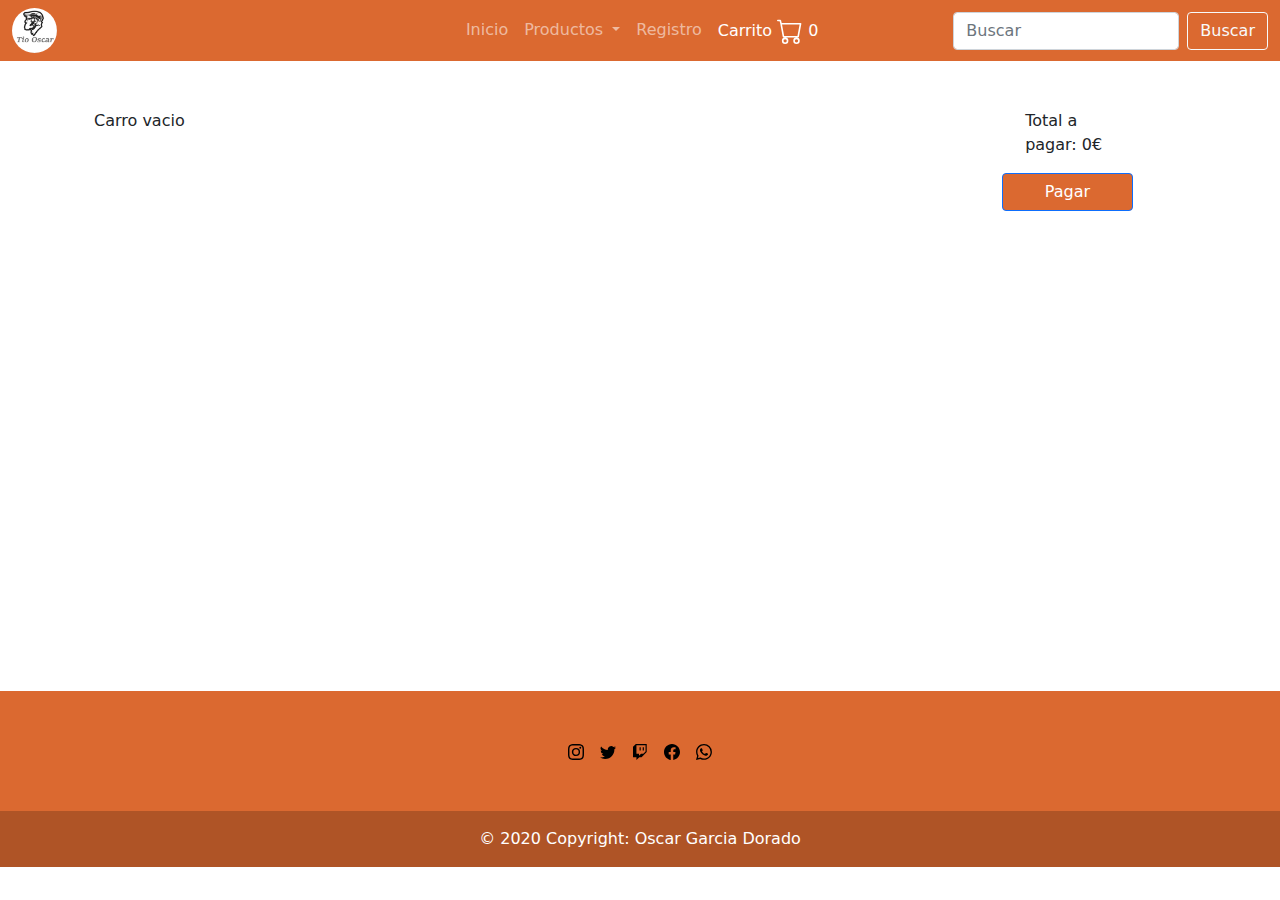
<file: pages/carrito.html>
<!DOCTYPE html>
<html lang="es">
<head>
    <meta charset="UTF-8">
    <meta http-equiv="X-UA-Compatible" content="IE=edge">
    <meta name="viewport" content="width=device-width, initial-scale=1.0">
    <title>Carro</title>
    <link rel="shortcut icon" href="../assets/images/favicon.png" type="image/x-icon">
    <link rel="stylesheet" href="../css/bootstrap.css">
    <link rel="stylesheet" href="../css/style.css">
    <link rel="stylesheet" href="../css/producto.css">
</head>
<body>
    <header id="header">
    <nav class="navbar navbar-expand-xl navbar-dark naranja">
    <div class="container-fluid">
      <a class="navbar-brand" href="../index.html"><img src="../assets/images/logo_nav.jpg" alt="logo" class="nav__logo"></a>
      <button class="navbar-toggler" type="button" data-bs-toggle="collapse" data-bs-target="#navbarDark" aria-controls="navbarDark" aria-expanded="false" aria-label="Toggle navigation">
        <span class="navbar-toggler-icon"></span>
      </button>
      <div class="collapse navbar-collapse show" id="navbarDark">
        <ul class="navbar-nav me-auto mb-2 mb-xl-0 mx-auto">
          <li class="nav-item">
            <a class="nav-link" aria-current="page" href="../index.html">Inicio</a>
          </li>
          <li class="nav-item dropdown">
            <a class="nav-link dropdown-toggle" href="productos.html" id="navbarDropdownMenuLink" role="button" data-bs-toggle="dropdown" aria-expanded="false">
              Productos
            </a>
            <ul class="dropdown-menu" aria-labelledby="navbarDropdownMenuLink">
              <li><a class="dropdown-item" href="productos.html">Productos</a></li>
              <li><a class="dropdown-item" href="productos.html?chorizos">Chorizos</a></li>
              <li><a class="dropdown-item" href="productos.html?quesos">Quesos</a></li>
            </ul>
          </li>
          <li class="nav-item">
            <a class="nav-link" href="formulario.html">Registro</a>
          </li>
          <li class="nav-item">
            <a class="nav-link active" href="carrito.html">Carrito
                <svg xmlns="http://www.w3.org/2000/svg" width="26" height="26" fill="currentColor" class="bi bi-cart" viewBox="0 0 16 16">
                  <path d="M0 1.5A.5.5 0 0 1 .5 1H2a.5.5 0 0 1 .485.379L2.89 3H14.5a.5.5 0 0 1 .491.592l-1.5 8A.5.5 0 0 1 13 12H4a.5.5 0 0 1-.491-.408L2.01 3.607 1.61 2H.5a.5.5 0 0 1-.5-.5zM3.102 4l1.313 7h8.17l1.313-7H3.102zM5 12a2 2 0 1 0 0 4 2 2 0 0 0 0-4zm7 0a2 2 0 1 0 0 4 2 2 0 0 0 0-4zm-7 1a1 1 0 1 1 0 2 1 1 0 0 1 0-2zm7 0a1 1 0 1 1 0 2 1 1 0 0 1 0-2z"/>
                </svg>
                <span id="n_prod">0</span>
            </a></li>
        </ul>
        <form class="d-flex">
          <input class="form-control me-2" type="search" placeholder="Buscar" aria-label="Buscar" id="search">
          <button class="btn btn-outline-light" type="submit">Buscar</button>
        </form>
      </div>
    </div>
  </nav>
</header>
    <main class="container carro">
        <div class="row d-flex justify-content-center pt-5">
          <section id="carro" class="col-9"></section>
          <aside class="row d-flex flex-column align-items-center justify-content-center col-3 row">
            <p class="col-5">Total a pagar: <span id="precio"></span>€</p>
            <button id="pagar" type="button" class="btn btn-primary naranja naranja_hover col-6">Pagar</button>
          </aside>
        </div>
    </main>
    <footer class="text-center text-lg-start naranja">
        <div class="container d-flex justify-content-center py-5">
         <a href="#"><svg xmlns="http://www.w3.org/2000/svg" width="16" height="16" fill="currentColor" class="bi bi-instagram mx-2" viewBox="0 0 16 16">
            <path d="M8 0C5.829 0 5.556.01 4.703.048 3.85.088 3.269.222 2.76.42a3.917 3.917 0 0 0-1.417.923A3.927 3.927 0 0 0 .42 2.76C.222 3.268.087 3.85.048 4.7.01 5.555 0 5.827 0 8.001c0 2.172.01 2.444.048 3.297.04.852.174 1.433.372 1.942.205.526.478.972.923 1.417.444.445.89.719 1.416.923.51.198 1.09.333 1.942.372C5.555 15.99 5.827 16 8 16s2.444-.01 3.298-.048c.851-.04 1.434-.174 1.943-.372a3.916 3.916 0 0 0 1.416-.923c.445-.445.718-.891.923-1.417.197-.509.332-1.09.372-1.942C15.99 10.445 16 10.173 16 8s-.01-2.445-.048-3.299c-.04-.851-.175-1.433-.372-1.941a3.926 3.926 0 0 0-.923-1.417A3.911 3.911 0 0 0 13.24.42c-.51-.198-1.092-.333-1.943-.372C10.443.01 10.172 0 7.998 0h.003zm-.717 1.442h.718c2.136 0 2.389.007 3.232.046.78.035 1.204.166 1.486.275.373.145.64.319.92.599.28.28.453.546.598.92.11.281.24.705.275 1.485.039.843.047 1.096.047 3.231s-.008 2.389-.047 3.232c-.035.78-.166 1.203-.275 1.485a2.47 2.47 0 0 1-.599.919c-.28.28-.546.453-.92.598-.28.11-.704.24-1.485.276-.843.038-1.096.047-3.232.047s-2.39-.009-3.233-.047c-.78-.036-1.203-.166-1.485-.276a2.478 2.478 0 0 1-.92-.598 2.48 2.48 0 0 1-.6-.92c-.109-.281-.24-.705-.275-1.485-.038-.843-.046-1.096-.046-3.233 0-2.136.008-2.388.046-3.231.036-.78.166-1.204.276-1.486.145-.373.319-.64.599-.92.28-.28.546-.453.92-.598.282-.11.705-.24 1.485-.276.738-.034 1.024-.044 2.515-.045v.002zm4.988 1.328a.96.96 0 1 0 0 1.92.96.96 0 0 0 0-1.92zm-4.27 1.122a4.109 4.109 0 1 0 0 8.217 4.109 4.109 0 0 0 0-8.217zm0 1.441a2.667 2.667 0 1 1 0 5.334 2.667 2.667 0 0 1 0-5.334z"/>
          </svg></a> 
          <a href="#"><svg xmlns="http://www.w3.org/2000/svg" width="16" height="16" fill="currentColor" class="bi bi-twitter mx-2" viewBox="0 0 16 16">
            <path d="M5.026 15c6.038 0 9.341-5.003 9.341-9.334 0-.14 0-.282-.006-.422A6.685 6.685 0 0 0 16 3.542a6.658 6.658 0 0 1-1.889.518 3.301 3.301 0 0 0 1.447-1.817 6.533 6.533 0 0 1-2.087.793A3.286 3.286 0 0 0 7.875 6.03a9.325 9.325 0 0 1-6.767-3.429 3.289 3.289 0 0 0 1.018 4.382A3.323 3.323 0 0 1 .64 6.575v.045a3.288 3.288 0 0 0 2.632 3.218 3.203 3.203 0 0 1-.865.115 3.23 3.23 0 0 1-.614-.057 3.283 3.283 0 0 0 3.067 2.277A6.588 6.588 0 0 1 .78 13.58a6.32 6.32 0 0 1-.78-.045A9.344 9.344 0 0 0 5.026 15z"/>
          </svg></a> 
          <a href="#"><svg xmlns="http://www.w3.org/2000/svg" width="16" height="16" fill="currentColor" class="bi bi-twitch mx-2" viewBox="0 0 16 16">
            <path d="M3.857 0 1 2.857v10.286h3.429V16l2.857-2.857H9.57L14.714 8V0H3.857zm9.714 7.429-2.285 2.285H9l-2 2v-2H4.429V1.143h9.142v6.286z"/>
            <path d="M11.857 3.143h-1.143V6.57h1.143V3.143zm-3.143 0H7.571V6.57h1.143V3.143z"/>
          </svg></a> 
          <a href="#"><svg xmlns="http://www.w3.org/2000/svg" width="16" height="16" fill="currentColor" class="bi bi-facebook mx-2" viewBox="0 0 16 16">
            <path d="M16 8.049c0-4.446-3.582-8.05-8-8.05C3.58 0-.002 3.603-.002 8.05c0 4.017 2.926 7.347 6.75 7.951v-5.625h-2.03V8.05H6.75V6.275c0-2.017 1.195-3.131 3.022-3.131.876 0 1.791.157 1.791.157v1.98h-1.009c-.993 0-1.303.621-1.303 1.258v1.51h2.218l-.354 2.326H9.25V16c3.824-.604 6.75-3.934 6.75-7.951z"/>
          </svg></a> 
          <a href="#"><svg xmlns="http://www.w3.org/2000/svg" width="16" height="16" fill="currentColor" class="bi bi-whatsapp mx-2" viewBox="0 0 16 16">
            <path d="M13.601 2.326A7.854 7.854 0 0 0 7.994 0C3.627 0 .068 3.558.064 7.926c0 1.399.366 2.76 1.057 3.965L0 16l4.204-1.102a7.933 7.933 0 0 0 3.79.965h.004c4.368 0 7.926-3.558 7.93-7.93A7.898 7.898 0 0 0 13.6 2.326zM7.994 14.521a6.573 6.573 0 0 1-3.356-.92l-.24-.144-2.494.654.666-2.433-.156-.251a6.56 6.56 0 0 1-1.007-3.505c0-3.626 2.957-6.584 6.591-6.584a6.56 6.56 0 0 1 4.66 1.931 6.557 6.557 0 0 1 1.928 4.66c-.004 3.639-2.961 6.592-6.592 6.592zm3.615-4.934c-.197-.099-1.17-.578-1.353-.646-.182-.065-.315-.099-.445.099-.133.197-.513.646-.627.775-.114.133-.232.148-.43.05-.197-.1-.836-.308-1.592-.985-.59-.525-.985-1.175-1.103-1.372-.114-.198-.011-.304.088-.403.087-.088.197-.232.296-.346.1-.114.133-.198.198-.33.065-.134.034-.248-.015-.347-.05-.099-.445-1.076-.612-1.47-.16-.389-.323-.335-.445-.34-.114-.007-.247-.007-.38-.007a.729.729 0 0 0-.529.247c-.182.198-.691.677-.691 1.654 0 .977.71 1.916.81 2.049.098.133 1.394 2.132 3.383 2.992.47.205.84.326 1.129.418.475.152.904.129 1.246.08.38-.058 1.171-.48 1.338-.943.164-.464.164-.86.114-.943-.049-.084-.182-.133-.38-.232z"/>
          </svg></a> 
        </div>
    
        <!-- Copyright -->
        <div class="text-center text-white p-3 footer__copyright">
          © 2020 Copyright:
          <a class="text-white" href="https://oscargarcia.com/" target="_blank">Oscar Garcia Dorado</a>
        </div>
        <!-- Copyright -->
      </footer>
    <script src="../js/bootstrap.js"></script>
    <script src="../js/variables.js"></script>
    <script src="../js/cart.js"></script>
    <script src="../js/carro.js"></script>
</body>
</html>
</file>
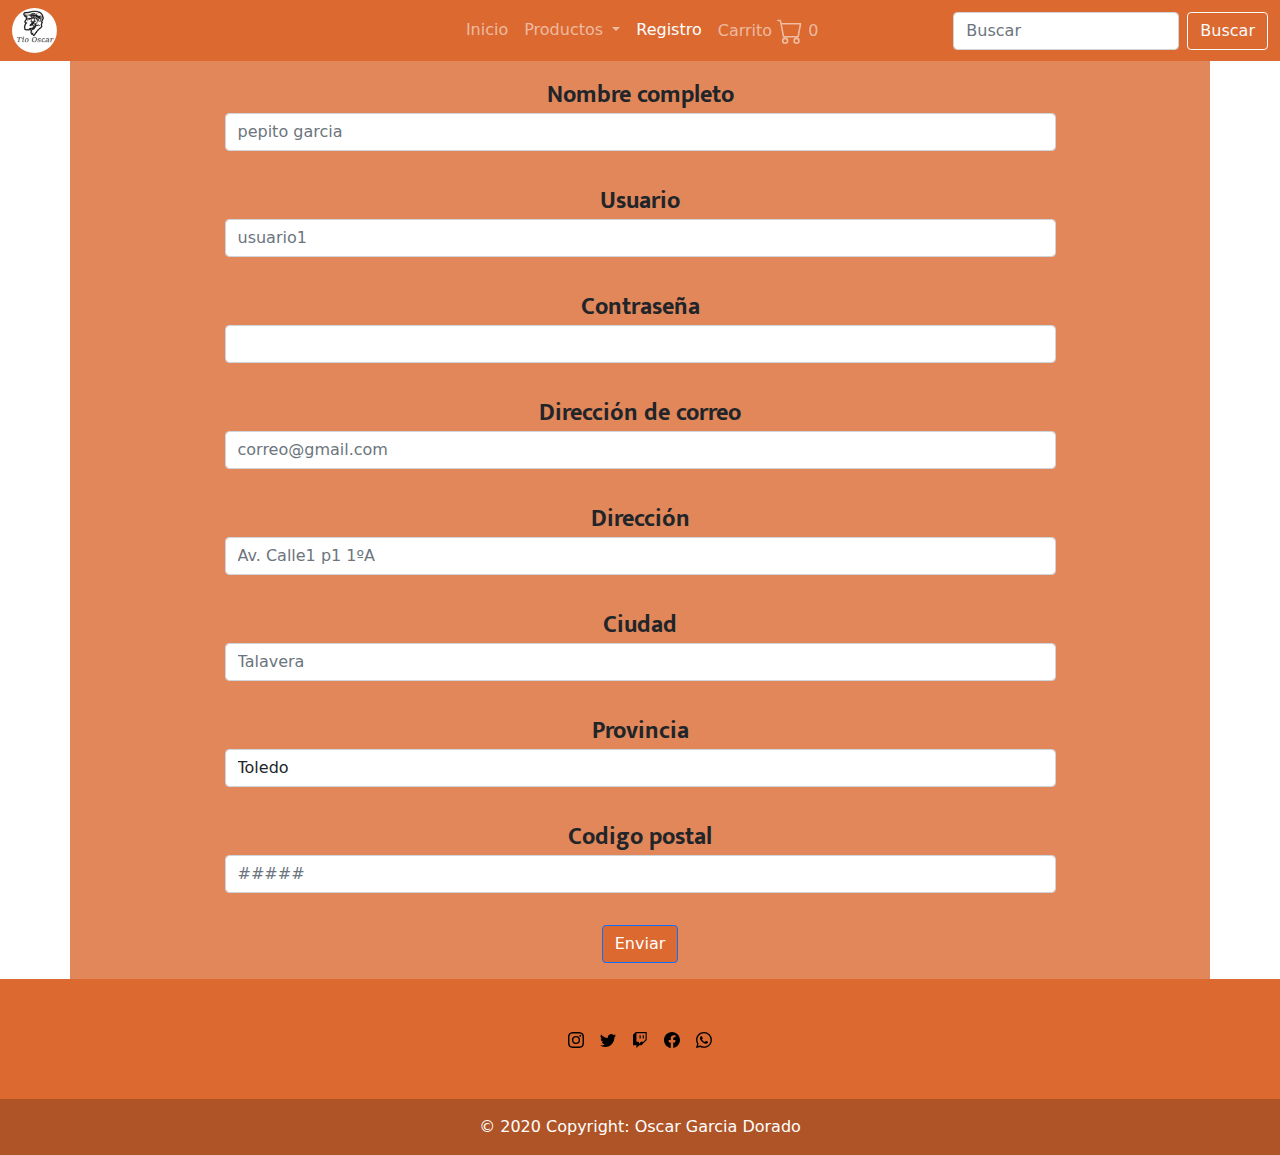
<file: pages/formulario.html>
<!DOCTYPE html>
<html lang="es">
<head>
    <meta charset="UTF-8">
    <meta http-equiv="X-UA-Compatible" content="IE=edge">
    <meta name="viewport" content="width=device-width, initial-scale=1.0">
    <title>Formulario</title>
    <link rel="shortcut icon" href="../assets/images/favicon.png" type="image/x-icon">
    <link rel="stylesheet" href="../css/bootstrap.css">
    <link rel="stylesheet" href="../css/style.css">
</head>
<body>
  <header id="header">
    <nav class="navbar navbar-expand-xl navbar-dark naranja">
    <div class="container-fluid">
      <a class="navbar-brand" href="../index.html"><img src="../assets/images/logo_nav.jpg" alt="logo" class="nav__logo"></a>
      <button class="navbar-toggler" type="button" data-bs-toggle="collapse" data-bs-target="#navbarDark" aria-controls="navbarDark" aria-expanded="false" aria-label="Toggle navigation">
        <span class="navbar-toggler-icon"></span>
      </button>
      <div class="collapse navbar-collapse show" id="navbarDark">
        <ul class="navbar-nav me-auto mb-2 mb-xl-0 mx-auto">
          <li class="nav-item">
            <a class="nav-link" aria-current="page" href="../index.html">Inicio</a>
          </li>
          <li class="nav-item dropdown">
            <a class="nav-link dropdown-toggle" href="productos.html" id="navbarDropdownMenuLink" role="button" data-bs-toggle="dropdown" aria-expanded="false">
              Productos
            </a>
            <ul class="dropdown-menu" aria-labelledby="navbarDropdownMenuLink">
              <li><a class="dropdown-item" href="productos.html">Productos</a></li>
              <li><a class="dropdown-item" href="productos.html?chorizos">Chorizos</a></li>
              <li><a class="dropdown-item" href="productos.html?quesos">Quesos</a></li>
            </ul>
          </li>
          <li class="nav-item">
            <a class="nav-link active" href="formulario.html">Registro</a>
          </li>
          <li class="nav-item">
            <a class="nav-link" href="carrito.html">Carrito
                <svg xmlns="http://www.w3.org/2000/svg" width="26" height="26" fill="currentColor" class="bi bi-cart" viewBox="0 0 16 16">
                  <path d="M0 1.5A.5.5 0 0 1 .5 1H2a.5.5 0 0 1 .485.379L2.89 3H14.5a.5.5 0 0 1 .491.592l-1.5 8A.5.5 0 0 1 13 12H4a.5.5 0 0 1-.491-.408L2.01 3.607 1.61 2H.5a.5.5 0 0 1-.5-.5zM3.102 4l1.313 7h8.17l1.313-7H3.102zM5 12a2 2 0 1 0 0 4 2 2 0 0 0 0-4zm7 0a2 2 0 1 0 0 4 2 2 0 0 0 0-4zm-7 1a1 1 0 1 1 0 2 1 1 0 0 1 0-2zm7 0a1 1 0 1 1 0 2 1 1 0 0 1 0-2z"/>
                </svg>
                <span id="n_prod">0</span>
            </a></li>
        </ul>
        <form class="d-flex">
          <input class="form-control me-2" type="search" placeholder="Buscar" aria-label="Buscar" id="search">
          <button class="btn btn-outline-light" type="submit">Buscar</button>
        </form>
      </div>
    </div>
  </nav>
</header>
    <main class="container">
        <form action="" class="row d-flex flex-column align-items-center form">

            <div class="form-group col-9 text-center my-3">
                <label for="nombre" class="control-label label">Nombre completo</label>
                <input type="text" class="form-control" id="nombre" name="nombre" placeholder="pepito garcia">
            </div>  

            <div class="form-group col-9 text-center my-3">
                <label for="usuario" class="control-label label">Usuario</label>
                <input type="text" class="form-control" id="usuario" name="usuario" placeholder="usuario1">
            </div>   

            <div class="form-group col-9 text-center my-3">
                <label for="password" class="control-label label">Contraseña</label>
                <input type="password" class="form-control" id="password" name="password">
            </div>   

            <div class="form-group col-9 text-center my-3">
                <label for="mail" class="control-label label">Dirección de correo</label>
                <input type="email" class="form-control" id="mail" name="mail" placeholder="correo@gmail.com">
            </div>   
        
            <div class="form-group col-9 text-center my-3"> 
                <label for="calle" class="control-label label">Dirección</label>
                <input type="text" class="form-control" id="calle" name="calle" placeholder="Av. Calle1 p1 1ºA">
            </div>                        
        
            <div class="form-group col-9 text-center my-3"> 
                <label for="ciudad" class="control-label label">Ciudad</label>
                <input type="text" class="form-control" id="ciudad" name="ciudad" placeholder="Talavera">
            </div>                                    
                                    
            <div class="form-group col-9 text-center my-3">
                <label for="provincia" class="control-label label">Provincia</label>
                <select class="form-control" id="provincia">
                    <option value="">Toledo</option>
                    <option value="">Ciudad Real</option>
                    <option value="">Madrid</option>
                    <option value="">Albacete</option>
                </select>                    
            </div>
            
            <div class="form-group col-9 text-center my-3">
                <label for="cp" class="control-label label">Codigo postal</label>
                <input type="text" class="form-control" id="cp" name="cp" placeholder="#####">
            </div>        
            
            <div class="form-group col-9 text-center my-3"> 
                <button type="submit" class="btn btn-primary naranja naranja_hover">Enviar</button>
            </div>    
        </form>
      </main>
    <footer class="text-center text-lg-start naranja">
        <div class="container d-flex justify-content-center py-5">
         <a href="#"><svg xmlns="http://www.w3.org/2000/svg" width="16" height="16" fill="currentColor" class="bi bi-instagram mx-2" viewBox="0 0 16 16">
            <path d="M8 0C5.829 0 5.556.01 4.703.048 3.85.088 3.269.222 2.76.42a3.917 3.917 0 0 0-1.417.923A3.927 3.927 0 0 0 .42 2.76C.222 3.268.087 3.85.048 4.7.01 5.555 0 5.827 0 8.001c0 2.172.01 2.444.048 3.297.04.852.174 1.433.372 1.942.205.526.478.972.923 1.417.444.445.89.719 1.416.923.51.198 1.09.333 1.942.372C5.555 15.99 5.827 16 8 16s2.444-.01 3.298-.048c.851-.04 1.434-.174 1.943-.372a3.916 3.916 0 0 0 1.416-.923c.445-.445.718-.891.923-1.417.197-.509.332-1.09.372-1.942C15.99 10.445 16 10.173 16 8s-.01-2.445-.048-3.299c-.04-.851-.175-1.433-.372-1.941a3.926 3.926 0 0 0-.923-1.417A3.911 3.911 0 0 0 13.24.42c-.51-.198-1.092-.333-1.943-.372C10.443.01 10.172 0 7.998 0h.003zm-.717 1.442h.718c2.136 0 2.389.007 3.232.046.78.035 1.204.166 1.486.275.373.145.64.319.92.599.28.28.453.546.598.92.11.281.24.705.275 1.485.039.843.047 1.096.047 3.231s-.008 2.389-.047 3.232c-.035.78-.166 1.203-.275 1.485a2.47 2.47 0 0 1-.599.919c-.28.28-.546.453-.92.598-.28.11-.704.24-1.485.276-.843.038-1.096.047-3.232.047s-2.39-.009-3.233-.047c-.78-.036-1.203-.166-1.485-.276a2.478 2.478 0 0 1-.92-.598 2.48 2.48 0 0 1-.6-.92c-.109-.281-.24-.705-.275-1.485-.038-.843-.046-1.096-.046-3.233 0-2.136.008-2.388.046-3.231.036-.78.166-1.204.276-1.486.145-.373.319-.64.599-.92.28-.28.546-.453.92-.598.282-.11.705-.24 1.485-.276.738-.034 1.024-.044 2.515-.045v.002zm4.988 1.328a.96.96 0 1 0 0 1.92.96.96 0 0 0 0-1.92zm-4.27 1.122a4.109 4.109 0 1 0 0 8.217 4.109 4.109 0 0 0 0-8.217zm0 1.441a2.667 2.667 0 1 1 0 5.334 2.667 2.667 0 0 1 0-5.334z"/>
          </svg></a> 
          <a href="#"><svg xmlns="http://www.w3.org/2000/svg" width="16" height="16" fill="currentColor" class="bi bi-twitter mx-2" viewBox="0 0 16 16">
            <path d="M5.026 15c6.038 0 9.341-5.003 9.341-9.334 0-.14 0-.282-.006-.422A6.685 6.685 0 0 0 16 3.542a6.658 6.658 0 0 1-1.889.518 3.301 3.301 0 0 0 1.447-1.817 6.533 6.533 0 0 1-2.087.793A3.286 3.286 0 0 0 7.875 6.03a9.325 9.325 0 0 1-6.767-3.429 3.289 3.289 0 0 0 1.018 4.382A3.323 3.323 0 0 1 .64 6.575v.045a3.288 3.288 0 0 0 2.632 3.218 3.203 3.203 0 0 1-.865.115 3.23 3.23 0 0 1-.614-.057 3.283 3.283 0 0 0 3.067 2.277A6.588 6.588 0 0 1 .78 13.58a6.32 6.32 0 0 1-.78-.045A9.344 9.344 0 0 0 5.026 15z"/>
          </svg></a> 
          <a href="#"><svg xmlns="http://www.w3.org/2000/svg" width="16" height="16" fill="currentColor" class="bi bi-twitch mx-2" viewBox="0 0 16 16">
            <path d="M3.857 0 1 2.857v10.286h3.429V16l2.857-2.857H9.57L14.714 8V0H3.857zm9.714 7.429-2.285 2.285H9l-2 2v-2H4.429V1.143h9.142v6.286z"/>
            <path d="M11.857 3.143h-1.143V6.57h1.143V3.143zm-3.143 0H7.571V6.57h1.143V3.143z"/>
          </svg></a> 
          <a href="#"><svg xmlns="http://www.w3.org/2000/svg" width="16" height="16" fill="currentColor" class="bi bi-facebook mx-2" viewBox="0 0 16 16">
            <path d="M16 8.049c0-4.446-3.582-8.05-8-8.05C3.58 0-.002 3.603-.002 8.05c0 4.017 2.926 7.347 6.75 7.951v-5.625h-2.03V8.05H6.75V6.275c0-2.017 1.195-3.131 3.022-3.131.876 0 1.791.157 1.791.157v1.98h-1.009c-.993 0-1.303.621-1.303 1.258v1.51h2.218l-.354 2.326H9.25V16c3.824-.604 6.75-3.934 6.75-7.951z"/>
          </svg></a> 
          <a href="#"><svg xmlns="http://www.w3.org/2000/svg" width="16" height="16" fill="currentColor" class="bi bi-whatsapp mx-2" viewBox="0 0 16 16">
            <path d="M13.601 2.326A7.854 7.854 0 0 0 7.994 0C3.627 0 .068 3.558.064 7.926c0 1.399.366 2.76 1.057 3.965L0 16l4.204-1.102a7.933 7.933 0 0 0 3.79.965h.004c4.368 0 7.926-3.558 7.93-7.93A7.898 7.898 0 0 0 13.6 2.326zM7.994 14.521a6.573 6.573 0 0 1-3.356-.92l-.24-.144-2.494.654.666-2.433-.156-.251a6.56 6.56 0 0 1-1.007-3.505c0-3.626 2.957-6.584 6.591-6.584a6.56 6.56 0 0 1 4.66 1.931 6.557 6.557 0 0 1 1.928 4.66c-.004 3.639-2.961 6.592-6.592 6.592zm3.615-4.934c-.197-.099-1.17-.578-1.353-.646-.182-.065-.315-.099-.445.099-.133.197-.513.646-.627.775-.114.133-.232.148-.43.05-.197-.1-.836-.308-1.592-.985-.59-.525-.985-1.175-1.103-1.372-.114-.198-.011-.304.088-.403.087-.088.197-.232.296-.346.1-.114.133-.198.198-.33.065-.134.034-.248-.015-.347-.05-.099-.445-1.076-.612-1.47-.16-.389-.323-.335-.445-.34-.114-.007-.247-.007-.38-.007a.729.729 0 0 0-.529.247c-.182.198-.691.677-.691 1.654 0 .977.71 1.916.81 2.049.098.133 1.394 2.132 3.383 2.992.47.205.84.326 1.129.418.475.152.904.129 1.246.08.38-.058 1.171-.48 1.338-.943.164-.464.164-.86.114-.943-.049-.084-.182-.133-.38-.232z"/>
          </svg></a> 
        </div>
    
        <!-- Copyright -->
        <div class="text-center text-white p-3 footer__copyright">
          © 2020 Copyright:
          <a class="text-white" href="https://oscargarcia.com/" target="_blank">Oscar Garcia Dorado</a>
        </div>
        <!-- Copyright -->
      </footer>
    <script src="../js/bootstrap.js"></script>
    <script src="../js/cart.js"></script>
</body>
</html>
</file>
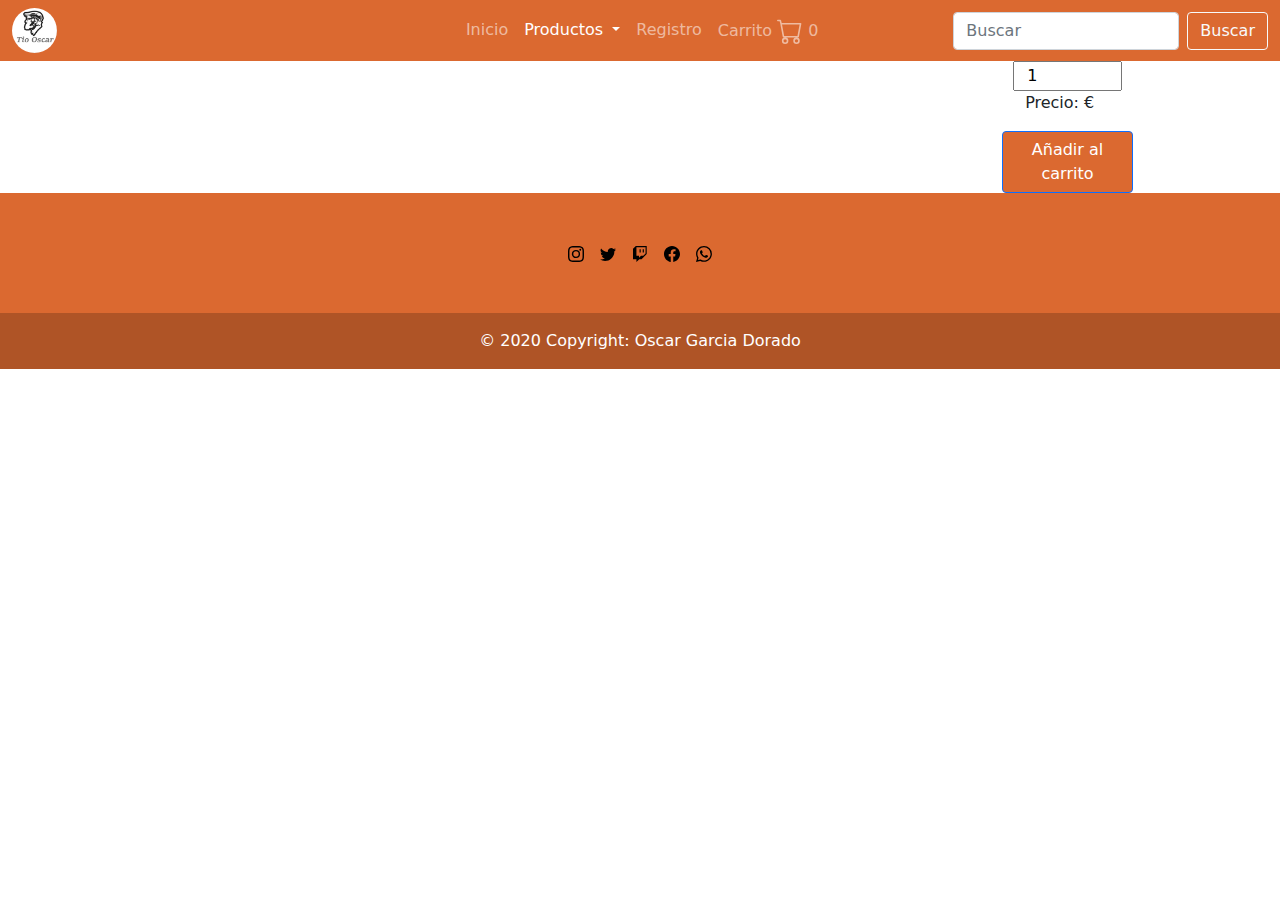
<file: pages/producto.html>
<!DOCTYPE html>
<html lang="es">
<head>
    <meta charset="UTF-8">
    <meta http-equiv="X-UA-Compatible" content="IE=edge">
    <meta name="viewport" content="width=device-width, initial-scale=1.0">
    <title>Productos</title>
    <link rel="shortcut icon" href="../assets/images/favicon.png" type="image/x-icon">
    <link rel="stylesheet" href="../css/bootstrap.css">
    <link rel="stylesheet" href="../css/style.css">
    <link rel="stylesheet" href="../css/producto.css">
</head>
<body>
    <header id="header">
    <nav class="navbar navbar-expand-xl navbar-dark naranja">
    <div class="container-fluid">
      <a class="navbar-brand" href="../index.html"><img src="../assets/images/logo_nav.jpg" alt="logo" class="nav__logo"></a>
      <button class="navbar-toggler" type="button" data-bs-toggle="collapse" data-bs-target="#navbarDark" aria-controls="navbarDark" aria-expanded="false" aria-label="Toggle navigation">
        <span class="navbar-toggler-icon"></span>
      </button>
      <div class="collapse navbar-collapse show" id="navbarDark">
        <ul class="navbar-nav me-auto mb-2 mb-xl-0 mx-auto">
          <li class="nav-item">
            <a class="nav-link" aria-current="page" href="../index.html">Inicio</a>
          </li>
          <li class="nav-item dropdown">
            <a class="nav-link dropdown-toggle active" href="productos.html" id="navbarDropdownMenuLink" role="button" data-bs-toggle="dropdown" aria-expanded="false">
              Productos
            </a>
            <ul class="dropdown-menu" aria-labelledby="navbarDropdownMenuLink">
              <li><a class="dropdown-item" href="productos.html">Productos</a></li>
              <li><a class="dropdown-item" href="productos.html?chorizos">Chorizos</a></li>
              <li><a class="dropdown-item" href="productos.html?quesos">Quesos</a></li>
            </ul>
          </li>
          <li class="nav-item">
            <a class="nav-link" href="formulario.html">Registro</a>
          </li>
          <li class="nav-item">
            <a class="nav-link" href="carrito.html">Carrito
                <svg xmlns="http://www.w3.org/2000/svg" width="26" height="26" fill="currentColor" class="bi bi-cart" viewBox="0 0 16 16">
                  <path d="M0 1.5A.5.5 0 0 1 .5 1H2a.5.5 0 0 1 .485.379L2.89 3H14.5a.5.5 0 0 1 .491.592l-1.5 8A.5.5 0 0 1 13 12H4a.5.5 0 0 1-.491-.408L2.01 3.607 1.61 2H.5a.5.5 0 0 1-.5-.5zM3.102 4l1.313 7h8.17l1.313-7H3.102zM5 12a2 2 0 1 0 0 4 2 2 0 0 0 0-4zm7 0a2 2 0 1 0 0 4 2 2 0 0 0 0-4zm-7 1a1 1 0 1 1 0 2 1 1 0 0 1 0-2zm7 0a1 1 0 1 1 0 2 1 1 0 0 1 0-2z"/>
                </svg>
                <span id="n_prod">0</span>
            </a></li>
        </ul>
        <form class="d-flex">
          <input class="form-control me-2" type="search" placeholder="Buscar" aria-label="Buscar" id="search">
          <button class="btn btn-outline-light" type="submit">Buscar</button>
        </form>
      </div>
    </div>
  </nav>
</header>
    <main class="container">
        <div class="row d-flex justify-content-center">
          <section id="container" class="col-9"></section>
          <aside class="row d-flex flex-column align-items-center justify-content-center col-3 row">
            <input type="number" name="" id="cantidad" class="col-5" value="1" min="1">
            <p class="col-5">Precio: <span id="precio"></span>€</p>
            <button id="anadir" type="button" class="btn btn-primary naranja naranja_hover col-6">Añadir al carrito</button>
          </aside>
        </div>
    </main>
    <footer class="text-center text-lg-start naranja">
        <div class="container d-flex justify-content-center py-5">
         <a href="#"><svg xmlns="http://www.w3.org/2000/svg" width="16" height="16" fill="currentColor" class="bi bi-instagram mx-2" viewBox="0 0 16 16">
            <path d="M8 0C5.829 0 5.556.01 4.703.048 3.85.088 3.269.222 2.76.42a3.917 3.917 0 0 0-1.417.923A3.927 3.927 0 0 0 .42 2.76C.222 3.268.087 3.85.048 4.7.01 5.555 0 5.827 0 8.001c0 2.172.01 2.444.048 3.297.04.852.174 1.433.372 1.942.205.526.478.972.923 1.417.444.445.89.719 1.416.923.51.198 1.09.333 1.942.372C5.555 15.99 5.827 16 8 16s2.444-.01 3.298-.048c.851-.04 1.434-.174 1.943-.372a3.916 3.916 0 0 0 1.416-.923c.445-.445.718-.891.923-1.417.197-.509.332-1.09.372-1.942C15.99 10.445 16 10.173 16 8s-.01-2.445-.048-3.299c-.04-.851-.175-1.433-.372-1.941a3.926 3.926 0 0 0-.923-1.417A3.911 3.911 0 0 0 13.24.42c-.51-.198-1.092-.333-1.943-.372C10.443.01 10.172 0 7.998 0h.003zm-.717 1.442h.718c2.136 0 2.389.007 3.232.046.78.035 1.204.166 1.486.275.373.145.64.319.92.599.28.28.453.546.598.92.11.281.24.705.275 1.485.039.843.047 1.096.047 3.231s-.008 2.389-.047 3.232c-.035.78-.166 1.203-.275 1.485a2.47 2.47 0 0 1-.599.919c-.28.28-.546.453-.92.598-.28.11-.704.24-1.485.276-.843.038-1.096.047-3.232.047s-2.39-.009-3.233-.047c-.78-.036-1.203-.166-1.485-.276a2.478 2.478 0 0 1-.92-.598 2.48 2.48 0 0 1-.6-.92c-.109-.281-.24-.705-.275-1.485-.038-.843-.046-1.096-.046-3.233 0-2.136.008-2.388.046-3.231.036-.78.166-1.204.276-1.486.145-.373.319-.64.599-.92.28-.28.546-.453.92-.598.282-.11.705-.24 1.485-.276.738-.034 1.024-.044 2.515-.045v.002zm4.988 1.328a.96.96 0 1 0 0 1.92.96.96 0 0 0 0-1.92zm-4.27 1.122a4.109 4.109 0 1 0 0 8.217 4.109 4.109 0 0 0 0-8.217zm0 1.441a2.667 2.667 0 1 1 0 5.334 2.667 2.667 0 0 1 0-5.334z"/>
          </svg></a> 
          <a href="#"><svg xmlns="http://www.w3.org/2000/svg" width="16" height="16" fill="currentColor" class="bi bi-twitter mx-2" viewBox="0 0 16 16">
            <path d="M5.026 15c6.038 0 9.341-5.003 9.341-9.334 0-.14 0-.282-.006-.422A6.685 6.685 0 0 0 16 3.542a6.658 6.658 0 0 1-1.889.518 3.301 3.301 0 0 0 1.447-1.817 6.533 6.533 0 0 1-2.087.793A3.286 3.286 0 0 0 7.875 6.03a9.325 9.325 0 0 1-6.767-3.429 3.289 3.289 0 0 0 1.018 4.382A3.323 3.323 0 0 1 .64 6.575v.045a3.288 3.288 0 0 0 2.632 3.218 3.203 3.203 0 0 1-.865.115 3.23 3.23 0 0 1-.614-.057 3.283 3.283 0 0 0 3.067 2.277A6.588 6.588 0 0 1 .78 13.58a6.32 6.32 0 0 1-.78-.045A9.344 9.344 0 0 0 5.026 15z"/>
          </svg></a> 
          <a href="#"><svg xmlns="http://www.w3.org/2000/svg" width="16" height="16" fill="currentColor" class="bi bi-twitch mx-2" viewBox="0 0 16 16">
            <path d="M3.857 0 1 2.857v10.286h3.429V16l2.857-2.857H9.57L14.714 8V0H3.857zm9.714 7.429-2.285 2.285H9l-2 2v-2H4.429V1.143h9.142v6.286z"/>
            <path d="M11.857 3.143h-1.143V6.57h1.143V3.143zm-3.143 0H7.571V6.57h1.143V3.143z"/>
          </svg></a> 
          <a href="#"><svg xmlns="http://www.w3.org/2000/svg" width="16" height="16" fill="currentColor" class="bi bi-facebook mx-2" viewBox="0 0 16 16">
            <path d="M16 8.049c0-4.446-3.582-8.05-8-8.05C3.58 0-.002 3.603-.002 8.05c0 4.017 2.926 7.347 6.75 7.951v-5.625h-2.03V8.05H6.75V6.275c0-2.017 1.195-3.131 3.022-3.131.876 0 1.791.157 1.791.157v1.98h-1.009c-.993 0-1.303.621-1.303 1.258v1.51h2.218l-.354 2.326H9.25V16c3.824-.604 6.75-3.934 6.75-7.951z"/>
          </svg></a> 
          <a href="#"><svg xmlns="http://www.w3.org/2000/svg" width="16" height="16" fill="currentColor" class="bi bi-whatsapp mx-2" viewBox="0 0 16 16">
            <path d="M13.601 2.326A7.854 7.854 0 0 0 7.994 0C3.627 0 .068 3.558.064 7.926c0 1.399.366 2.76 1.057 3.965L0 16l4.204-1.102a7.933 7.933 0 0 0 3.79.965h.004c4.368 0 7.926-3.558 7.93-7.93A7.898 7.898 0 0 0 13.6 2.326zM7.994 14.521a6.573 6.573 0 0 1-3.356-.92l-.24-.144-2.494.654.666-2.433-.156-.251a6.56 6.56 0 0 1-1.007-3.505c0-3.626 2.957-6.584 6.591-6.584a6.56 6.56 0 0 1 4.66 1.931 6.557 6.557 0 0 1 1.928 4.66c-.004 3.639-2.961 6.592-6.592 6.592zm3.615-4.934c-.197-.099-1.17-.578-1.353-.646-.182-.065-.315-.099-.445.099-.133.197-.513.646-.627.775-.114.133-.232.148-.43.05-.197-.1-.836-.308-1.592-.985-.59-.525-.985-1.175-1.103-1.372-.114-.198-.011-.304.088-.403.087-.088.197-.232.296-.346.1-.114.133-.198.198-.33.065-.134.034-.248-.015-.347-.05-.099-.445-1.076-.612-1.47-.16-.389-.323-.335-.445-.34-.114-.007-.247-.007-.38-.007a.729.729 0 0 0-.529.247c-.182.198-.691.677-.691 1.654 0 .977.71 1.916.81 2.049.098.133 1.394 2.132 3.383 2.992.47.205.84.326 1.129.418.475.152.904.129 1.246.08.38-.058 1.171-.48 1.338-.943.164-.464.164-.86.114-.943-.049-.084-.182-.133-.38-.232z"/>
          </svg></a> 
        </div>
    
        <!-- Copyright -->
        <div class="text-center text-white p-3 footer__copyright">
          © 2020 Copyright:
          <a class="text-white" href="https://oscargarcia.com/" target="_blank">Oscar Garcia Dorado</a>
        </div>
        <!-- Copyright -->
      </footer>
    <script src="../js/bootstrap.js"></script>
    <script src="../js/variables.js"></script>
    <script src="../js/cart.js"></script>
    <script src="../js/producto.js"></script>
</body>
</html>
</file>
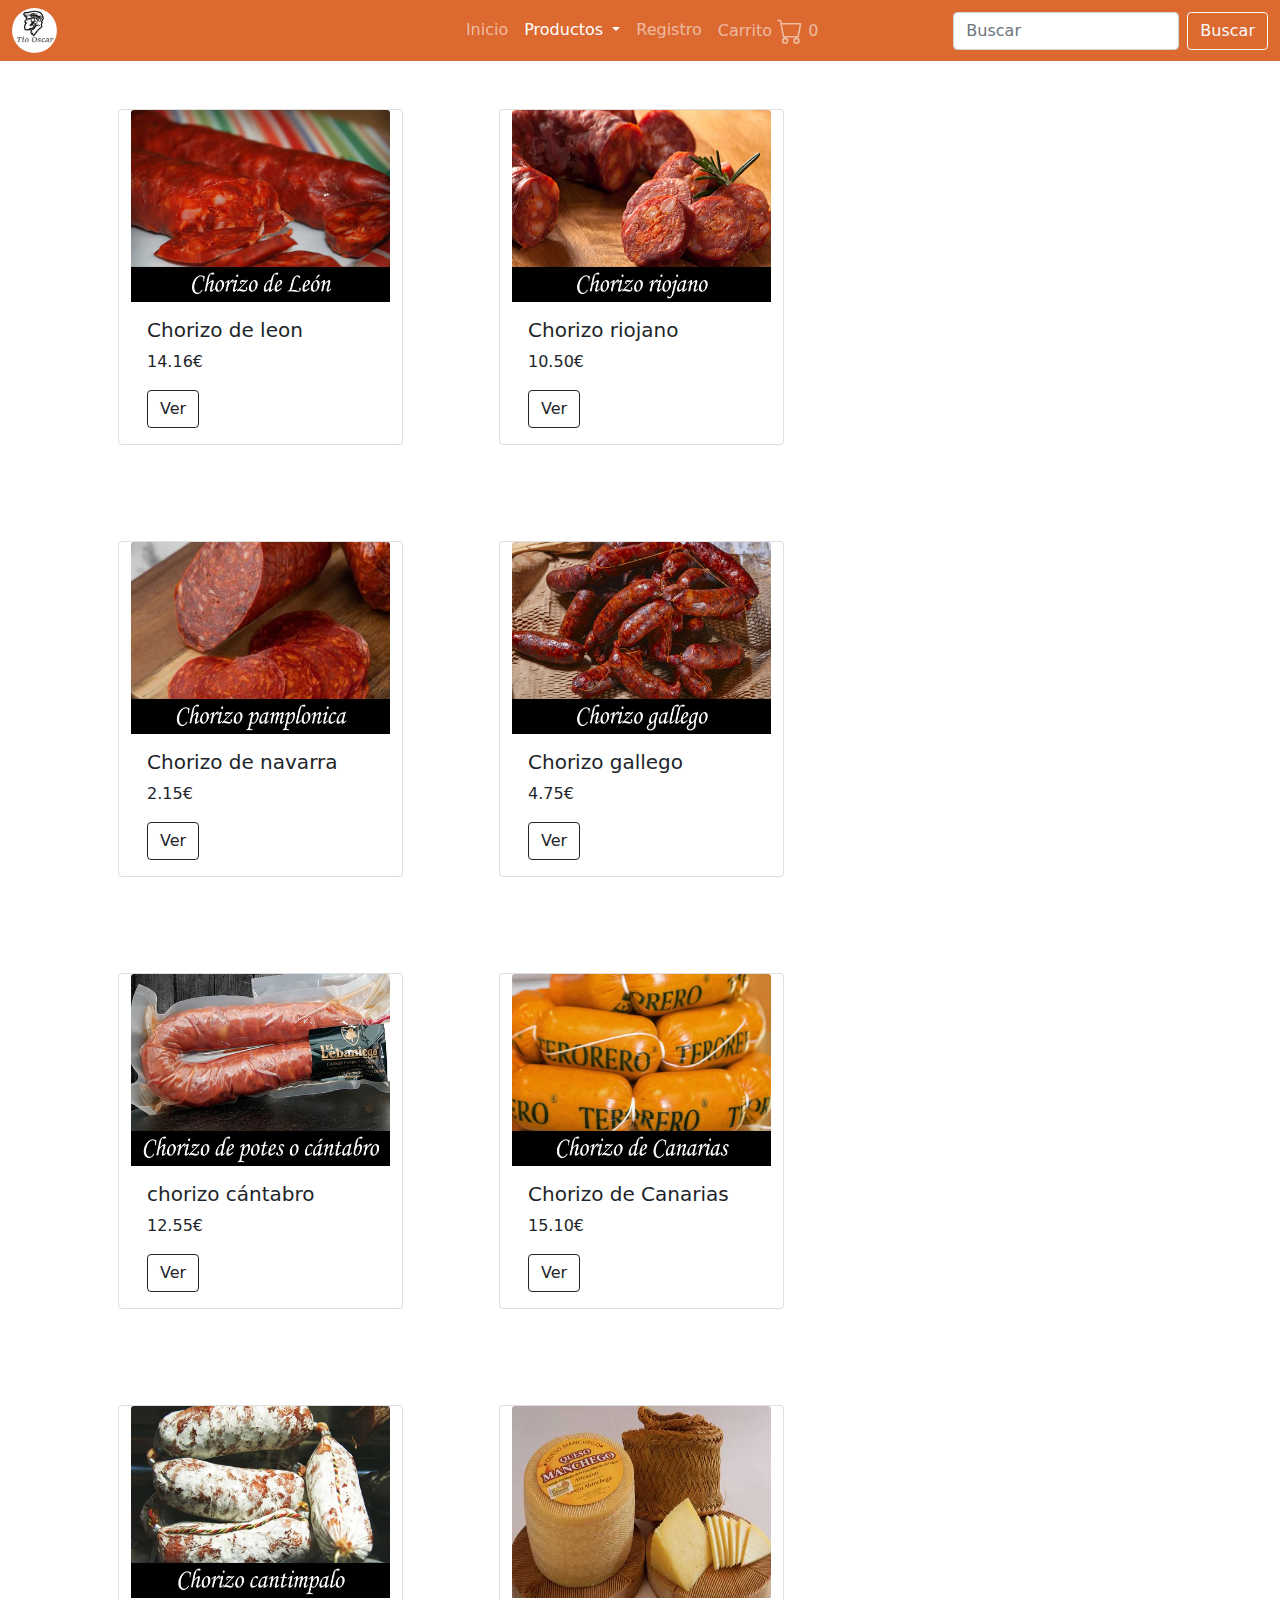
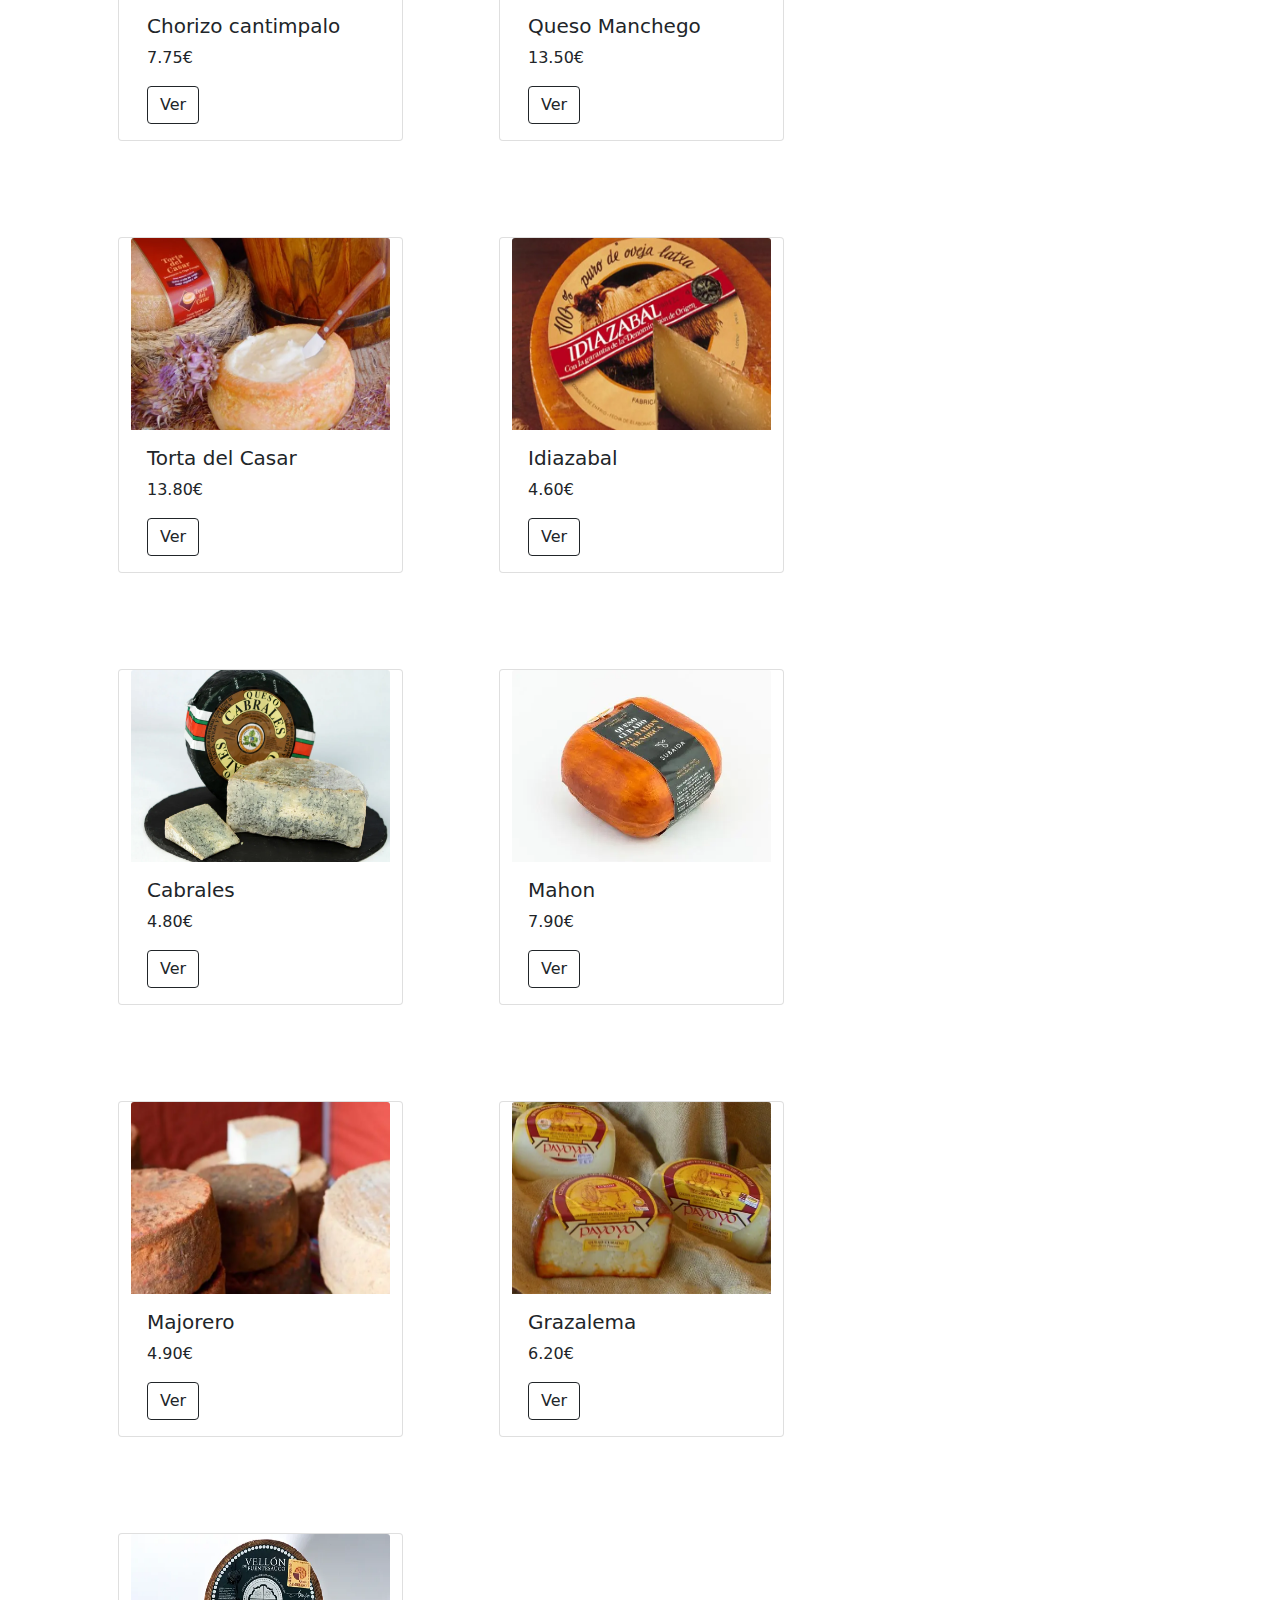
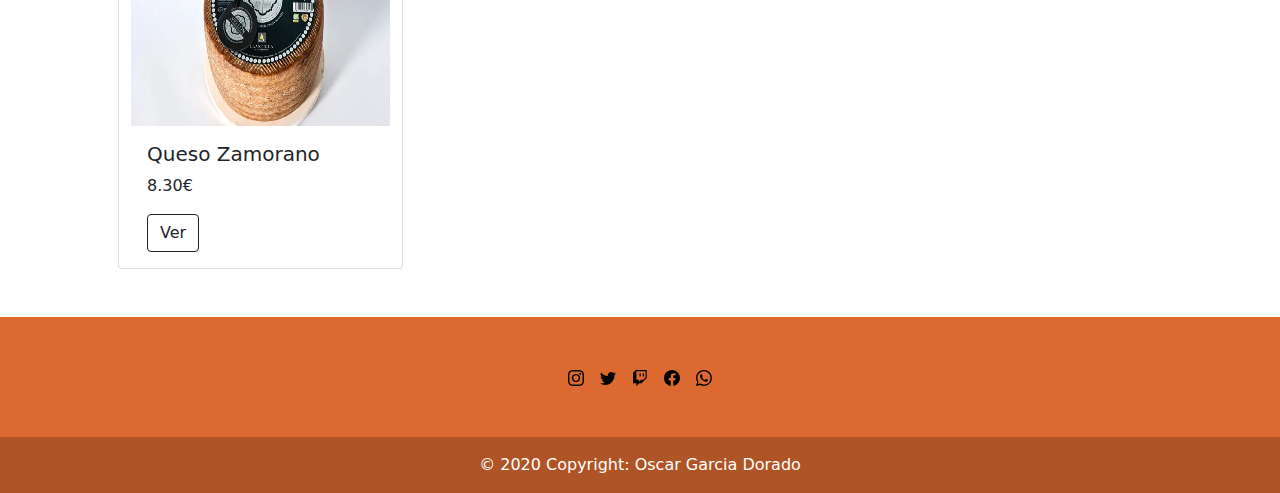
<file: pages/productos.html>
<!DOCTYPE html>
<html lang="es">
<head>
    <meta charset="UTF-8">
    <meta http-equiv="X-UA-Compatible" content="IE=edge">
    <meta name="viewport" content="width=device-width, initial-scale=1.0">
    <title>Productos</title>
    <link rel="shortcut icon" href="../assets/images/favicon.png" type="image/x-icon">
    <link rel="stylesheet" href="../css/bootstrap.css">
    <link rel="stylesheet" href="../css/style.css">
</head>
<body>
    <header id="header">
    <nav class="navbar navbar-expand-xl navbar-dark naranja">
    <div class="container-fluid">
      <a class="navbar-brand" href="../index.html"><img src="../assets/images/logo_nav.jpg" alt="logo" class="nav__logo"></a>
      <button class="navbar-toggler" type="button" data-bs-toggle="collapse" data-bs-target="#navbarDark" aria-controls="navbarDark" aria-expanded="false" aria-label="Toggle navigation">
        <span class="navbar-toggler-icon"></span>
      </button>
      <div class="collapse navbar-collapse show" id="navbarDark">
        <ul class="navbar-nav me-auto mb-2 mb-xl-0 mx-auto">
          <li class="nav-item">
            <a class="nav-link" aria-current="page" href="../index.html">Inicio</a>
          </li>
          <li class="nav-item dropdown">
            <a class="nav-link dropdown-toggle active" href="productos.html" id="navbarDropdownMenuLink" role="button" data-bs-toggle="dropdown" aria-expanded="false">
              Productos
            </a>
            <ul class="dropdown-menu" aria-labelledby="navbarDropdownMenuLink">
              <li><a class="dropdown-item" href="productos.html">Productos</a></li>
              <li><a class="dropdown-item" href="productos.html?chorizos">Chorizos</a></li>
              <li><a class="dropdown-item" href="productos.html?quesos">Quesos</a></li>
            </ul>
          </li>
          <li class="nav-item">
            <a class="nav-link" href="formulario.html">Registro</a>
          </li>
          <li class="nav-item">
            <a class="nav-link" href="carrito.html">Carrito
                <svg xmlns="http://www.w3.org/2000/svg" width="26" height="26" fill="currentColor" class="bi bi-cart" viewBox="0 0 16 16">
                  <path d="M0 1.5A.5.5 0 0 1 .5 1H2a.5.5 0 0 1 .485.379L2.89 3H14.5a.5.5 0 0 1 .491.592l-1.5 8A.5.5 0 0 1 13 12H4a.5.5 0 0 1-.491-.408L2.01 3.607 1.61 2H.5a.5.5 0 0 1-.5-.5zM3.102 4l1.313 7h8.17l1.313-7H3.102zM5 12a2 2 0 1 0 0 4 2 2 0 0 0 0-4zm7 0a2 2 0 1 0 0 4 2 2 0 0 0 0-4zm-7 1a1 1 0 1 1 0 2 1 1 0 0 1 0-2zm7 0a1 1 0 1 1 0 2 1 1 0 0 1 0-2z"/>
                </svg>
                <span id="n_prod">0</span>
            </a></li>
        </ul>
        <form class="d-flex">
          <input class="form-control me-2" type="search" placeholder="Buscar" aria-label="Buscar" id="search">
          <button class="btn btn-outline-light" type="submit">Buscar</button>
        </form>
      </div>
    </div>
  </nav>
</header>
    <main class="container">
        <section class="row d-flex" id="container">

        </section>
    </main>
    <footer class="text-center text-lg-start naranja">
        <div class="container d-flex justify-content-center py-5">
         <a href="#"><svg xmlns="http://www.w3.org/2000/svg" width="16" height="16" fill="currentColor" class="bi bi-instagram mx-2" viewBox="0 0 16 16">
            <path d="M8 0C5.829 0 5.556.01 4.703.048 3.85.088 3.269.222 2.76.42a3.917 3.917 0 0 0-1.417.923A3.927 3.927 0 0 0 .42 2.76C.222 3.268.087 3.85.048 4.7.01 5.555 0 5.827 0 8.001c0 2.172.01 2.444.048 3.297.04.852.174 1.433.372 1.942.205.526.478.972.923 1.417.444.445.89.719 1.416.923.51.198 1.09.333 1.942.372C5.555 15.99 5.827 16 8 16s2.444-.01 3.298-.048c.851-.04 1.434-.174 1.943-.372a3.916 3.916 0 0 0 1.416-.923c.445-.445.718-.891.923-1.417.197-.509.332-1.09.372-1.942C15.99 10.445 16 10.173 16 8s-.01-2.445-.048-3.299c-.04-.851-.175-1.433-.372-1.941a3.926 3.926 0 0 0-.923-1.417A3.911 3.911 0 0 0 13.24.42c-.51-.198-1.092-.333-1.943-.372C10.443.01 10.172 0 7.998 0h.003zm-.717 1.442h.718c2.136 0 2.389.007 3.232.046.78.035 1.204.166 1.486.275.373.145.64.319.92.599.28.28.453.546.598.92.11.281.24.705.275 1.485.039.843.047 1.096.047 3.231s-.008 2.389-.047 3.232c-.035.78-.166 1.203-.275 1.485a2.47 2.47 0 0 1-.599.919c-.28.28-.546.453-.92.598-.28.11-.704.24-1.485.276-.843.038-1.096.047-3.232.047s-2.39-.009-3.233-.047c-.78-.036-1.203-.166-1.485-.276a2.478 2.478 0 0 1-.92-.598 2.48 2.48 0 0 1-.6-.92c-.109-.281-.24-.705-.275-1.485-.038-.843-.046-1.096-.046-3.233 0-2.136.008-2.388.046-3.231.036-.78.166-1.204.276-1.486.145-.373.319-.64.599-.92.28-.28.546-.453.92-.598.282-.11.705-.24 1.485-.276.738-.034 1.024-.044 2.515-.045v.002zm4.988 1.328a.96.96 0 1 0 0 1.92.96.96 0 0 0 0-1.92zm-4.27 1.122a4.109 4.109 0 1 0 0 8.217 4.109 4.109 0 0 0 0-8.217zm0 1.441a2.667 2.667 0 1 1 0 5.334 2.667 2.667 0 0 1 0-5.334z"/>
          </svg></a> 
          <a href="#"><svg xmlns="http://www.w3.org/2000/svg" width="16" height="16" fill="currentColor" class="bi bi-twitter mx-2" viewBox="0 0 16 16">
            <path d="M5.026 15c6.038 0 9.341-5.003 9.341-9.334 0-.14 0-.282-.006-.422A6.685 6.685 0 0 0 16 3.542a6.658 6.658 0 0 1-1.889.518 3.301 3.301 0 0 0 1.447-1.817 6.533 6.533 0 0 1-2.087.793A3.286 3.286 0 0 0 7.875 6.03a9.325 9.325 0 0 1-6.767-3.429 3.289 3.289 0 0 0 1.018 4.382A3.323 3.323 0 0 1 .64 6.575v.045a3.288 3.288 0 0 0 2.632 3.218 3.203 3.203 0 0 1-.865.115 3.23 3.23 0 0 1-.614-.057 3.283 3.283 0 0 0 3.067 2.277A6.588 6.588 0 0 1 .78 13.58a6.32 6.32 0 0 1-.78-.045A9.344 9.344 0 0 0 5.026 15z"/>
          </svg></a> 
          <a href="#"><svg xmlns="http://www.w3.org/2000/svg" width="16" height="16" fill="currentColor" class="bi bi-twitch mx-2" viewBox="0 0 16 16">
            <path d="M3.857 0 1 2.857v10.286h3.429V16l2.857-2.857H9.57L14.714 8V0H3.857zm9.714 7.429-2.285 2.285H9l-2 2v-2H4.429V1.143h9.142v6.286z"/>
            <path d="M11.857 3.143h-1.143V6.57h1.143V3.143zm-3.143 0H7.571V6.57h1.143V3.143z"/>
          </svg></a> 
          <a href="#"><svg xmlns="http://www.w3.org/2000/svg" width="16" height="16" fill="currentColor" class="bi bi-facebook mx-2" viewBox="0 0 16 16">
            <path d="M16 8.049c0-4.446-3.582-8.05-8-8.05C3.58 0-.002 3.603-.002 8.05c0 4.017 2.926 7.347 6.75 7.951v-5.625h-2.03V8.05H6.75V6.275c0-2.017 1.195-3.131 3.022-3.131.876 0 1.791.157 1.791.157v1.98h-1.009c-.993 0-1.303.621-1.303 1.258v1.51h2.218l-.354 2.326H9.25V16c3.824-.604 6.75-3.934 6.75-7.951z"/>
          </svg></a> 
          <a href="#"><svg xmlns="http://www.w3.org/2000/svg" width="16" height="16" fill="currentColor" class="bi bi-whatsapp mx-2" viewBox="0 0 16 16">
            <path d="M13.601 2.326A7.854 7.854 0 0 0 7.994 0C3.627 0 .068 3.558.064 7.926c0 1.399.366 2.76 1.057 3.965L0 16l4.204-1.102a7.933 7.933 0 0 0 3.79.965h.004c4.368 0 7.926-3.558 7.93-7.93A7.898 7.898 0 0 0 13.6 2.326zM7.994 14.521a6.573 6.573 0 0 1-3.356-.92l-.24-.144-2.494.654.666-2.433-.156-.251a6.56 6.56 0 0 1-1.007-3.505c0-3.626 2.957-6.584 6.591-6.584a6.56 6.56 0 0 1 4.66 1.931 6.557 6.557 0 0 1 1.928 4.66c-.004 3.639-2.961 6.592-6.592 6.592zm3.615-4.934c-.197-.099-1.17-.578-1.353-.646-.182-.065-.315-.099-.445.099-.133.197-.513.646-.627.775-.114.133-.232.148-.43.05-.197-.1-.836-.308-1.592-.985-.59-.525-.985-1.175-1.103-1.372-.114-.198-.011-.304.088-.403.087-.088.197-.232.296-.346.1-.114.133-.198.198-.33.065-.134.034-.248-.015-.347-.05-.099-.445-1.076-.612-1.47-.16-.389-.323-.335-.445-.34-.114-.007-.247-.007-.38-.007a.729.729 0 0 0-.529.247c-.182.198-.691.677-.691 1.654 0 .977.71 1.916.81 2.049.098.133 1.394 2.132 3.383 2.992.47.205.84.326 1.129.418.475.152.904.129 1.246.08.38-.058 1.171-.48 1.338-.943.164-.464.164-.86.114-.943-.049-.084-.182-.133-.38-.232z"/>
          </svg></a> 
        </div>
    
        <!-- Copyright -->
        <div class="text-center text-white p-3 footer__copyright">
          © 2020 Copyright:
          <a class="text-white" href="https://oscargarcia.com/" target="_blank">Oscar Garcia Dorado</a>
        </div>
        <!-- Copyright -->
      </footer>
    <script src="../js/bootstrap.js"></script>
    <script src="../js/variables.js"></script>
    <script src="../js/url.js"></script>
    <script src="../js/cart.js"></script>
</body>
</html>
</file>
<file: css/style.css>
@import url('https://fonts.googleapis.com/css2?family=Mukta:wght@200&display=swap');
a {
    text-decoration: none;
}
a,a:hover {
    color: #000;
}
.navbar-brand {
    padding: 0;
}
.nav__logo {
    height: 15%;
    width: 15%;
    border-radius: 50%;
}
.label {
    font-family: 'Mukta','Franklin Gothic Medium', 'Arial Narrow', Arial, sans-serif;
    font-size: 1.5em;
    font-weight: bold;
}
/* ------------------------------------------------------- */
.selectores {
    position: relative;
    bottom: 2em;
    background-color: rgba(255,255,255,0.4);
}
.slider__selector{
    width: 20px;
    height: 20px;
    border-radius: 25%;
    background-color: black;
}
.slider__selector--active {
    background-color: red;
}
.slider__arrow {
    margin: auto 0;
}
.prueba {
    height: 100vh;
}
.up {
    display: none;
    position: fixed;
    bottom: 1em;
    right: 1em;
}
.bi-arrow-up-circle-fill {
    width: 3em;
    height: 3em;
    border-radius: 25%;
}
/* -------------------footer--------------- */
.naranja, .naranja_hover:hover{
    background-color: #db6930;
}
.footer__copyright {
    background-color: rgba(0, 0, 0, 0.2);
}
.card__img {
    width: 100%;
    height: 12em; 
}
.form {
    background-color: rgba(219, 105, 48,0.8);
}
.carro {
    min-height: 70vh;
}
</file>
<file: css/producto.css>
.producto__img {
    width: 50%;
    margin: auto;
}
.producto__desc {
    text-align: justify;
}
</file>
